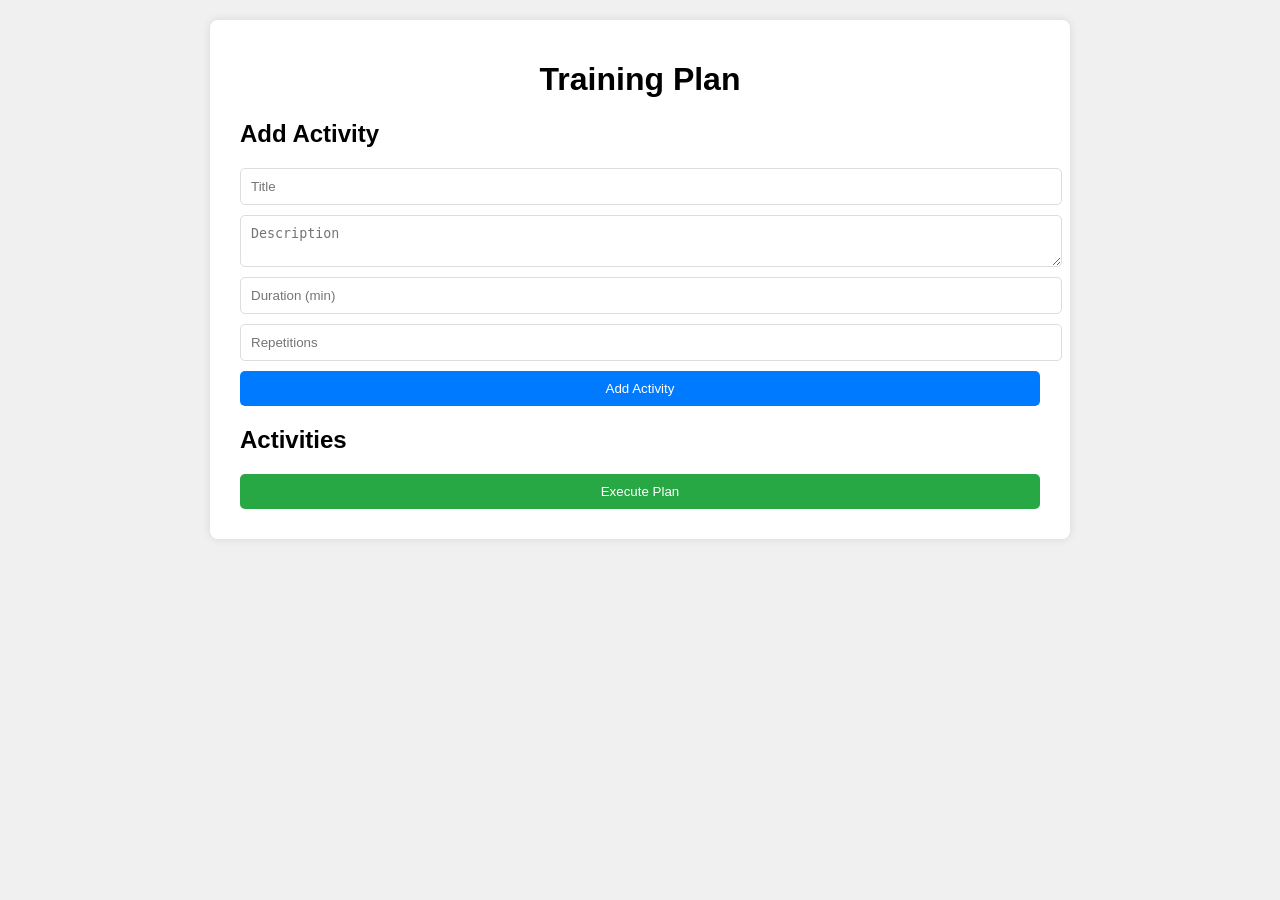
<file: index.html>
<!DOCTYPE html>
<html lang="en">
<head>
    <meta charset="UTF-8">
    <meta name="viewport" content="width=device-width, initial-scale=1.0">
    <title>Training Plan</title>
    <link rel="stylesheet" href="styles.css">
</head>
<body>
    <div class="container">
        <h1>Training Plan</h1>

        
        <!-- Botones para Controlar el Contador -->
        <div class="crud-form">
            <h2>Add Activity</h2>
            <form id="activityForm">
                <input type="text" id="title" placeholder="Title" required>
                <textarea id="description" placeholder="Description"></textarea>
                <input type="number" id="duration" placeholder="Duration (min)" required>
                <input type="number" id="repetitions" placeholder="Repetitions">
                <button type="submit">Add Activity</button>
            </form>
            <!-- Botones para Pausar y Reiniciar (ocultos inicialmente) -->
            <button id="pauseCounter" class="oculto">Pausar</button>
            <button id="resetCounter" class="oculto">Reiniciar</button>
        </div>

        <div class="activity-list">
            <h2>Activities</h2>
            <ul id="activities"></ul>
        </div>

       
        <button id="executePlan">Execute Plan</button>
    </div>

    <div id="executionModal" class="modal">
        <!-- Contador de Tiempo Transcurrido (oculto inicialmente) -->
        <div id="contador" class="contador oculto">
            <div class="unidad">
                <div class="numero" id="horas">00</div>
                <div class="etiqueta">Horas</div>
            </div>
            <div class="unidad">
                <div class="numero" id="minutos">00</div>
                <div class="etiqueta">Minutos</div>
            </div>
            <div class="unidad">
                <div class="numero" id="segundos">00</div>
                <div class="etiqueta">Segundos</div>
            </div>
        </div>

        
        <div class="modal-content">
            <span class="close">&times;</span>
            <div id="executionDetails"></div>
            <button id="nextActivity">Next Activity</button>
        </div>
    </div>

    <!-- Enlace al archivo JavaScript existente -->
    <script src="script.js"></script>
    <!-- Enlace al archivo JavaScript del contador -->
    <script src="contador.js"></script>
</body>
</html>
</file>
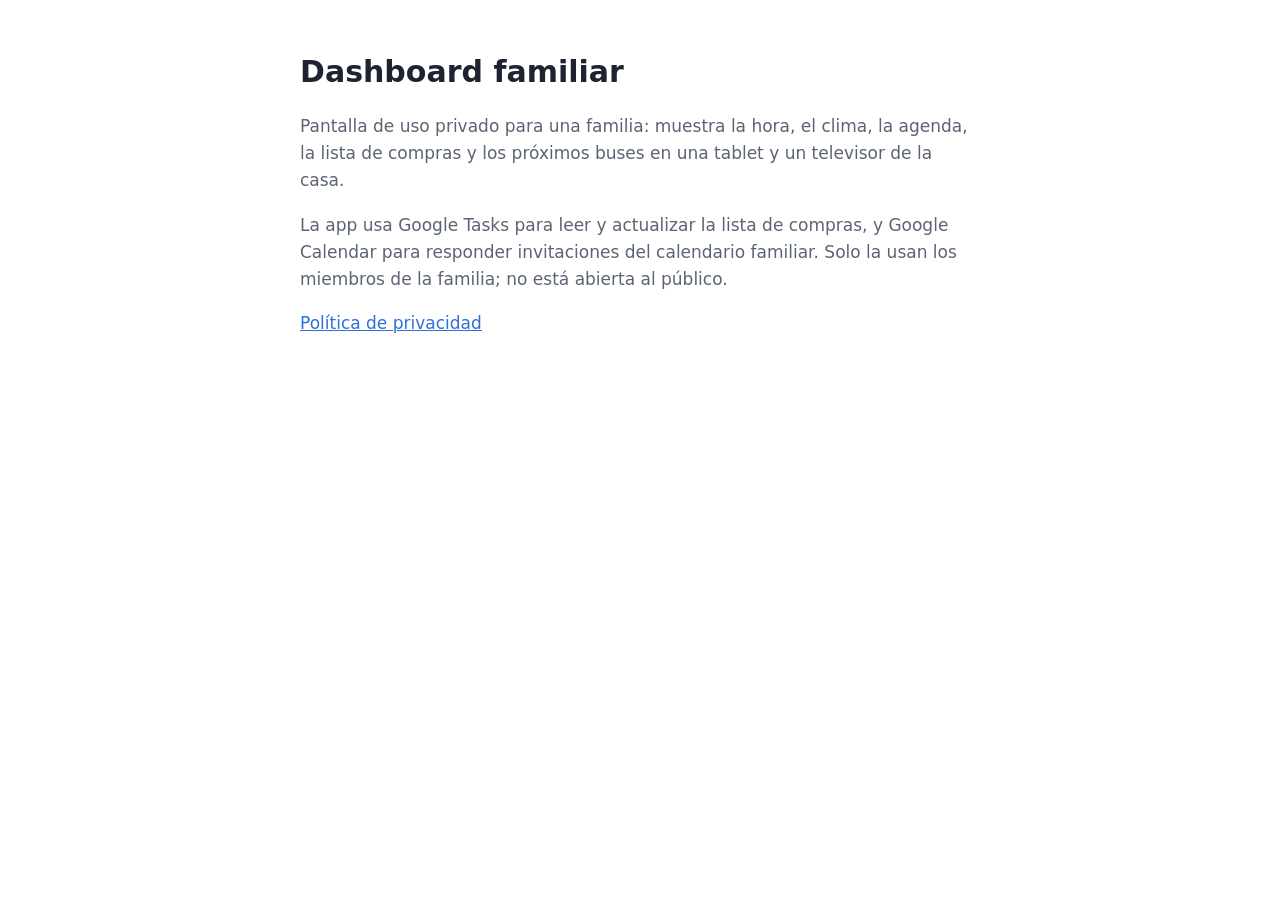
<file: dashboard-familiar/index.html>
<!doctype html>
<html lang="es">
<head>
<meta charset="utf-8">
<meta name="viewport" content="width=device-width, initial-scale=1">
<title>Dashboard familiar</title>
<style>
	:root { --fondo: #ffffff; --texto: #1d2330; --suave: #5b6475; --acento: #2f6fdb; }
	@media (prefers-color-scheme: dark) { :root { --fondo: #15171c; --texto: #e8ebf0; --suave: #9aa3b2; --acento: #7fb0ff; } }
	body { margin: 0; background: var(--fondo); color: var(--texto); font: 17px/1.6 system-ui, sans-serif; }
	main { max-width: 680px; margin: 0 auto; padding: 48px 16px; }
	h1 { font-size: 30px; margin: 0 0 12px; }
	p, li { color: var(--suave); }
	a { color: var(--acento); }
</style>
</head>
<body>
<main>
	<h1>Dashboard familiar</h1>
	<p>Pantalla de uso privado para una familia: muestra la hora, el clima, la agenda, la lista de compras y los próximos buses en una tablet y un televisor de la casa.</p>
	<p>La app usa Google Tasks para leer y actualizar la lista de compras, y Google Calendar para responder invitaciones del calendario familiar. Solo la usan los miembros de la familia; no está abierta al público.</p>
	<p><a href="privacidad.html">Política de privacidad</a></p>
</main>
</body>
</html>
</file>
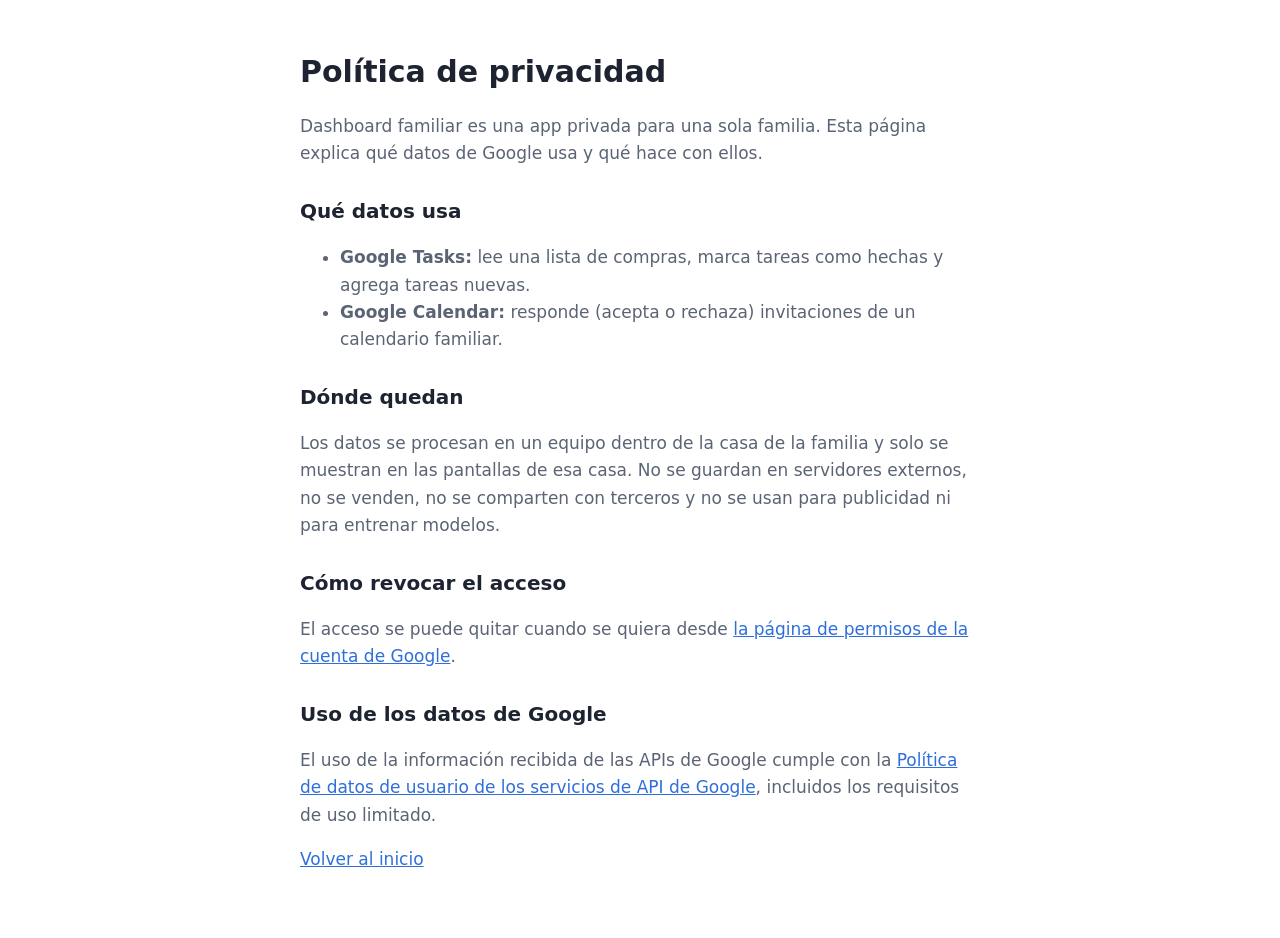
<file: dashboard-familiar/privacidad.html>
<!doctype html>
<html lang="es">
<head>
<meta charset="utf-8">
<meta name="viewport" content="width=device-width, initial-scale=1">
<title>Política de privacidad</title>
<style>
	:root { --fondo: #ffffff; --texto: #1d2330; --suave: #5b6475; --acento: #2f6fdb; }
	@media (prefers-color-scheme: dark) { :root { --fondo: #15171c; --texto: #e8ebf0; --suave: #9aa3b2; --acento: #7fb0ff; } }
	body { margin: 0; background: var(--fondo); color: var(--texto); font: 17px/1.6 system-ui, sans-serif; }
	main { max-width: 680px; margin: 0 auto; padding: 48px 16px; }
	h1 { font-size: 30px; margin: 0 0 12px; }
	h2 { font-size: 20px; margin: 28px 0 6px; }
	p, li { color: var(--suave); }
	a { color: var(--acento); }
</style>
</head>
<body>
<main>
	<h1>Política de privacidad</h1>
	<p>Dashboard familiar es una app privada para una sola familia. Esta página explica qué datos de Google usa y qué hace con ellos.</p>

	<h2>Qué datos usa</h2>
	<ul>
		<li><strong>Google Tasks:</strong> lee una lista de compras, marca tareas como hechas y agrega tareas nuevas.</li>
		<li><strong>Google Calendar:</strong> responde (acepta o rechaza) invitaciones de un calendario familiar.</li>
	</ul>

	<h2>Dónde quedan</h2>
	<p>Los datos se procesan en un equipo dentro de la casa de la familia y solo se muestran en las pantallas de esa casa. No se guardan en servidores externos, no se venden, no se comparten con terceros y no se usan para publicidad ni para entrenar modelos.</p>

	<h2>Cómo revocar el acceso</h2>
	<p>El acceso se puede quitar cuando se quiera desde <a href="https://myaccount.google.com/permissions">la página de permisos de la cuenta de Google</a>.</p>

	<h2>Uso de los datos de Google</h2>
	<p>El uso de la información recibida de las APIs de Google cumple con la <a href="https://developers.google.com/terms/api-services-user-data-policy">Política de datos de usuario de los servicios de API de Google</a>, incluidos los requisitos de uso limitado.</p>

	<p><a href="index.html">Volver al inicio</a></p>
</main>
</body>
</html>
</file>
<file: styles.css>
/* Estilos Generales */
body { 
    font-family: Arial, sans-serif;
    display: flex;
    justify-content: center;
    align-items: flex-start; /* Cambiado de center a flex-start */
    min-height: 100vh; /* Cambiado de height a min-height */
    margin: 0;
    background-color: #f0f0f0;
}


.container {
    background: #fff;
    padding: 20px 30px;
    border-radius: 8px;
    box-shadow: 0 0 10px rgba(0,0,0,0.1);
    margin: 20px auto;
    max-width: 800px;
    width: 100%; /* Asegura que el contenedor tome el 100% del ancho disponible */
}

h1 {
    text-align: center;
}

.crud-form, .activity-list {
    margin-bottom: 20px;
}

input, textarea, button {
    display: block;
    width: 100%;
    margin-bottom: 10px;
    padding: 10px;
    border-radius: 5px;
    border: 1px solid #ddd;
}

button {
    background-color: #007bff;
    color: white;
    border: none;
    cursor: pointer;
}

button:hover {
    background-color: #0056b3;
}

ul {
    list-style: none;
    padding: 0;
}

li {
    background: #f9f9f9;
    padding: 10px;
    border: 1px solid #ddd;
    margin-bottom: 10px;
    display: flex;
    justify-content: space-between;
    align-items: center;
}

.modal {
    display: none;
    position: fixed;
    z-index: 1;
    left: 0;
    top: 0;
    width: 100%;
    height: 100%;
    overflow: auto;
    background-color: rgba(0,0,0,0.4);
}

.modal-content {
    background-color: #fefefe;
    margin: 15% auto;
    padding: 20px;
    border: 1px solid #888;
    width: 80%;
}

.close {
    color: #aaa;
    float: right;
    font-size: 28px;
    font-weight: bold;
}

.close:hover, .close:focus {
    color: black;
    text-decoration: none;
    cursor: pointer;
}

@media (max-width: 600px) {
    .container {
        width: 100%;
        padding: 10px;
    }
}

/* Estilos para el Contador */
.contador {
    display: flex;
    justify-content: center;
    align-items: center;
    background: #f9f9f9;
    padding: 20px;
    border: 1px solid #ddd;
    border-radius: 8px;
    margin-bottom: 20px;
}

.unidad {
    text-align: center;
    margin: 0 10px;
}

.numero {
    font-size: 2.5em;
    font-weight: bold;
    color: #28a745; /* Color verde para indicar progreso */
}

.etiqueta {
    font-size: 0.8em;
    color: #666;
}

/* Clase para ocultar elementos */
.oculto {
    display: none;
}

/* Estilos para el botón "Execute Plan" */
#executePlan {
    background-color: #28a745; /* Verde para indicar acción positiva */
    color: white;
    border: none;
    cursor: pointer;
    padding: 10px 20px;
    border-radius: 5px;
}

#executePlan:hover {
    background-color: #218838;
}

/* Estilos para los botones "Pausar" y "Reiniciar" */
#pauseCounter, #resetCounter {
    background-color: #6c757d; /* Color gris para pausar y reiniciar */
    color: white;
    border: none;
    cursor: pointer;
    padding: 10px 20px;
    border-radius: 5px;
    margin-left: 10px;
}

#pauseCounter:hover, #resetCounter:hover {
    background-color: #5a6268;
}
/* Estilos para la Duración Total */
.total-duration {
    font-size: 1.2em;
    margin-bottom: 20px;
}
/* Responsividad para el Contador y Botones */
@media (max-width: 600px) {
    .contador {
        flex-direction: column;
        gap: 10px;
    }
    .numero {
        font-size: 2em;
    }
    #executePlan, #pauseCounter, #resetCounter {
        width: 100%;
        margin: 5px 0;
    }
}
</file>
